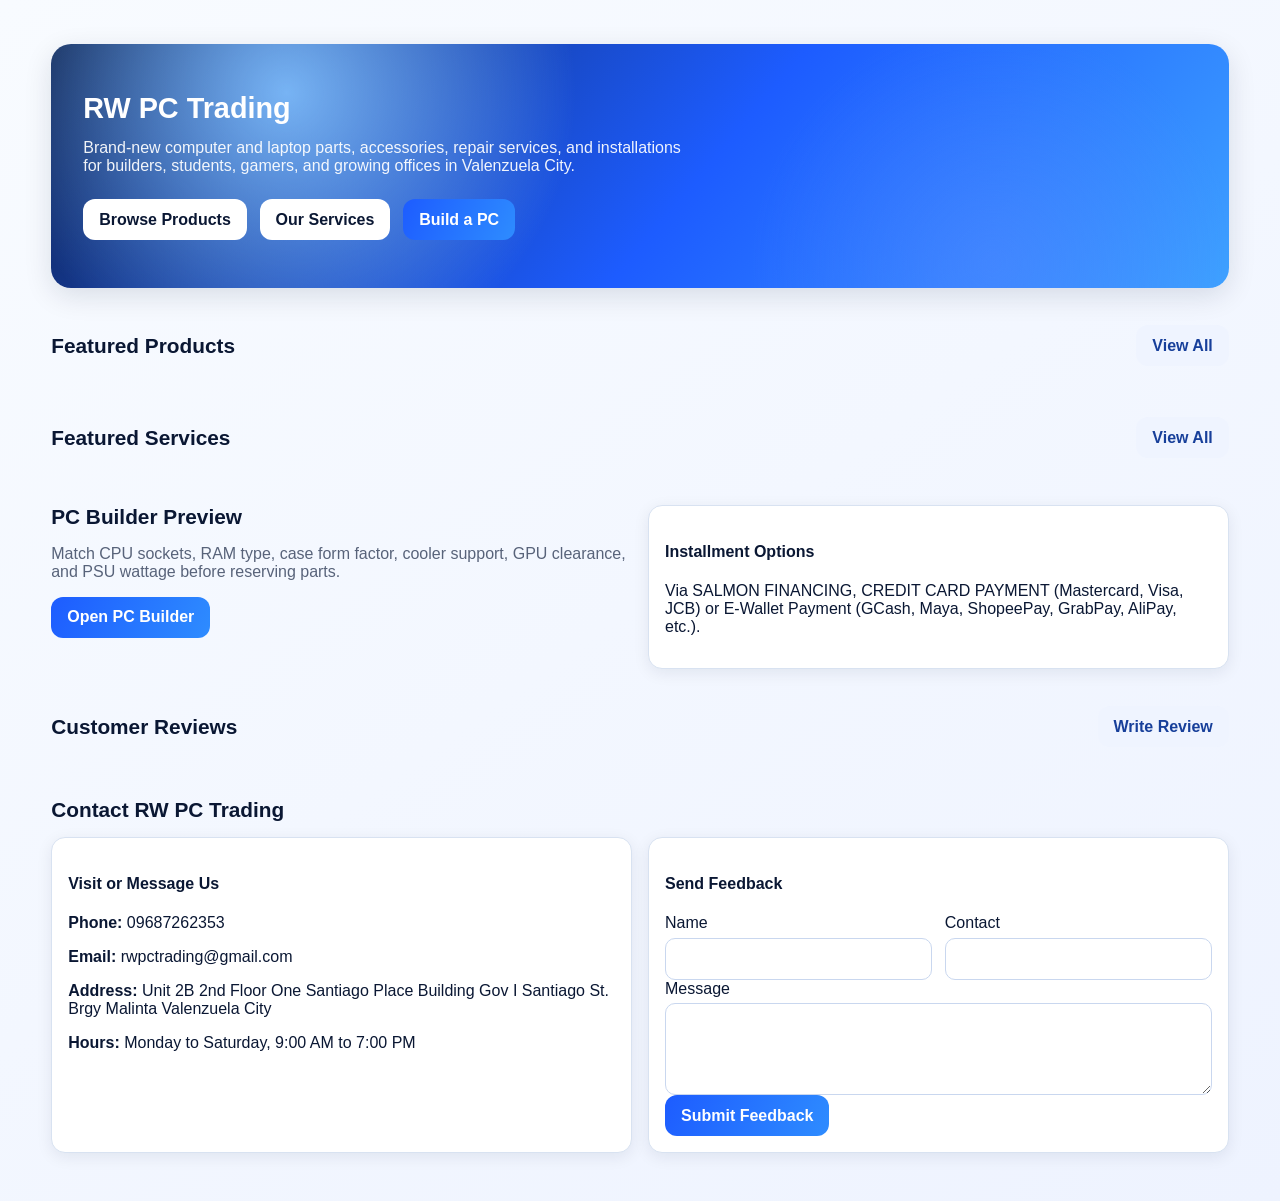
<file: index.html>
<!doctype html>
<html lang="en">
  <head>
    <meta charset="UTF-8" />
    <meta name="viewport" content="width=device-width, initial-scale=1.0" />
    <title>RW PC Trading | Computer Parts and Services</title>
    <link rel="icon" href="assets/images/logo.jpg" />
    <link rel="stylesheet" href="css/styles.css" />
  </head>
  <body>
    <div id="site-header"></div>
    <main class="page">
      <div class="container">
        <section class="hero fade-up">
          <h2>RW PC Trading</h2>
          <p>
            Brand-new computer and laptop parts, accessories, repair services, and installations for
            builders, students, gamers, and growing offices in Valenzuela City.
          </p>
          <div class="hero-actions">
            <a class="btn btn-secondary" href="products.html">Browse Products</a>
            <a class="btn btn-secondary" href="services.html">Our Services</a>
            <a class="btn btn-primary" href="pc-builder.html">Build a PC</a>
          </div>
        </section>

        <div id="app-notice"></div>

        <section>
          <div class="section-title">
            <h3>Featured Products</h3>
            <a class="btn btn-muted" href="products.html">View All</a>
          </div>
          <div class="grid grid-4" id="featured-products"></div>
        </section>

        <section>
          <div class="section-title">
            <h3>Featured Services</h3>
            <a class="btn btn-muted" href="services.html">View All</a>
          </div>
          <div class="grid grid-3" id="featured-services"></div>
        </section>

        <section class="grid grid-2" style="margin-top:2rem;">
          <div>
            <div class="section-title" style="margin-top:0;">
              <h3>PC Builder Preview</h3>
            </div>
            <p class="muted">
              Match CPU sockets, RAM type, case form factor, cooler support, GPU clearance, and PSU
              wattage before reserving parts.
            </p>
            <a class="btn btn-primary" href="pc-builder.html">Open PC Builder</a>
          </div>
          <div class="card">
            <h4>Installment Options</h4>
            <p>
              Via SALMON FINANCING, CREDIT CARD PAYMENT (Mastercard, Visa, JCB) or E-Wallet Payment
              (GCash, Maya, ShopeePay, GrabPay, AliPay, etc.).
            </p>
          </div>
        </section>

        <section>
          <div class="section-title">
            <h3>Customer Reviews</h3>
            <a class="btn btn-muted" href="reviews.html">Write Review</a>
          </div>
          <div class="grid grid-3" id="home-reviews"></div>
        </section>

        <section>
          <div class="section-title">
            <h3>Contact RW PC Trading</h3>
          </div>
          <div class="grid grid-2">
            <div class="card">
              <h4>Visit or Message Us</h4>
              <p><strong>Phone:</strong> 09687262353</p>
              <p><strong>Email:</strong> rwpctrading@gmail.com</p>
              <p>
                <strong>Address:</strong> Unit 2B 2nd Floor One Santiago Place Building Gov I
                Santiago St. Brgy Malinta Valenzuela City
              </p>
              <p><strong>Hours:</strong> Monday to Saturday, 9:00 AM to 7:00 PM</p>
            </div>
            <form class="card" id="feedback-form">
              <h4>Send Feedback</h4>
              <div class="form-grid">
                <label class="field">
                  <span>Name</span>
                  <input name="name" autocomplete="name" />
                </label>
                <label class="field">
                  <span>Contact</span>
                  <input name="contact" autocomplete="email" />
                </label>
              </div>
              <label class="field">
                <span>Message</span>
                <textarea name="message" required></textarea>
              </label>
              <button class="btn btn-primary" type="submit">Submit Feedback</button>
            </form>
          </div>
        </section>
      </div>
    </main>
    <div class="modal" id="inquiry-modal"></div>
    <div id="site-footer"></div>
    <script type="module" src="js/pages/home.js"></script>
  </body>
</html>
</file>
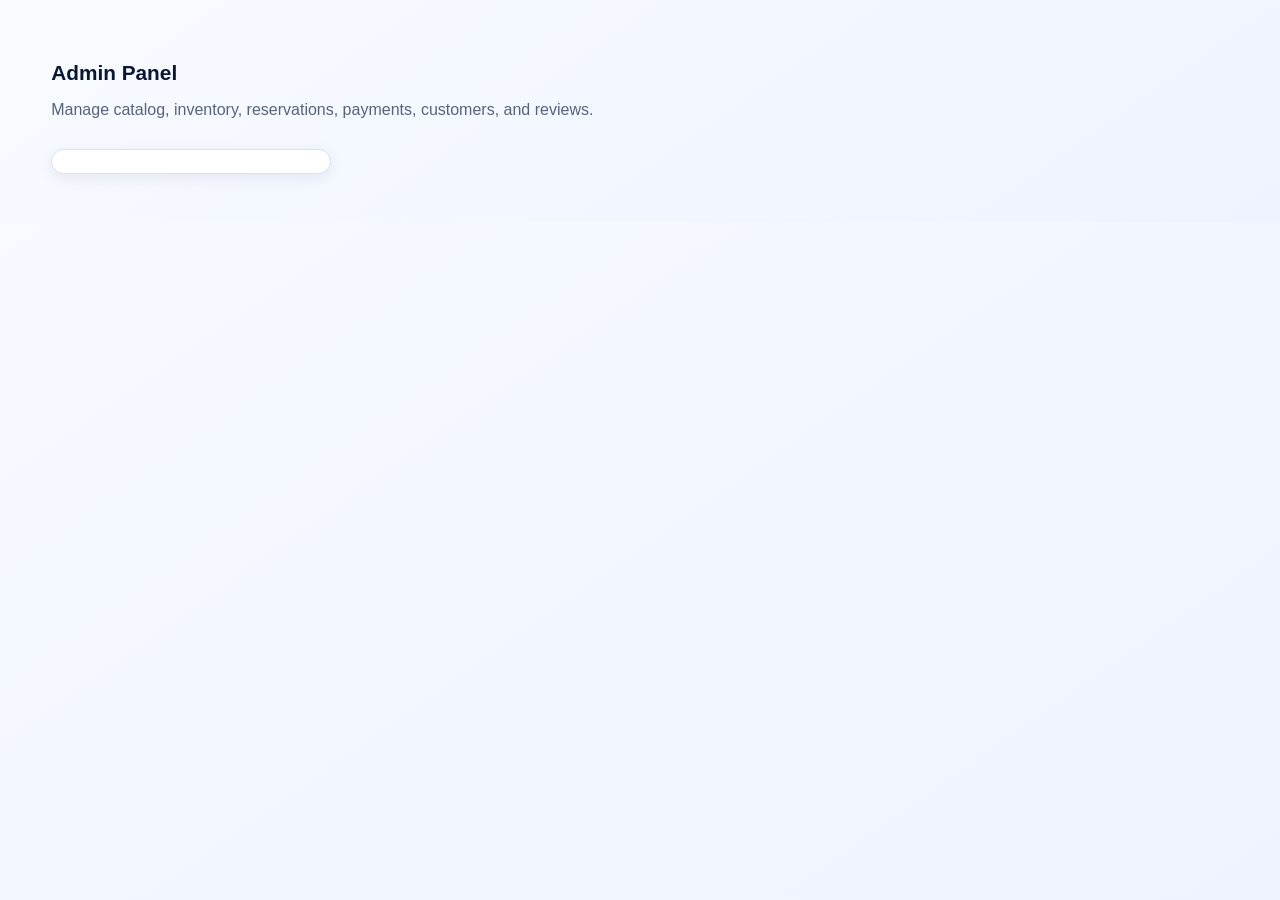
<file: admin.html>
<!doctype html>
<html lang="en">
  <head>
    <meta charset="UTF-8" />
    <meta name="viewport" content="width=device-width, initial-scale=1.0" />
    <title>Admin Panel | RW PC Trading</title>
    <link rel="icon" href="assets/images/logo.jpg" />
    <link rel="stylesheet" href="css/styles.css" />
  </head>
  <body>
    <div id="site-header"></div>
    <main class="page">
      <div class="container">
        <div class="section-title">
          <div>
            <h3>Admin Panel</h3>
            <p class="muted">Manage catalog, inventory, reservations, payments, customers, and reviews.</p>
          </div>
        </div>
        <div id="app-notice"></div>
        <div class="split">
          <aside class="sidebar" id="admin-sidebar"></aside>
          <section id="admin-content"></section>
        </div>
      </div>
    </main>
    <div class="modal" id="admin-modal"></div>
    <div id="site-footer"></div>
    <script type="module" src="js/pages/admin.js"></script>
  </body>
</html>
</file>
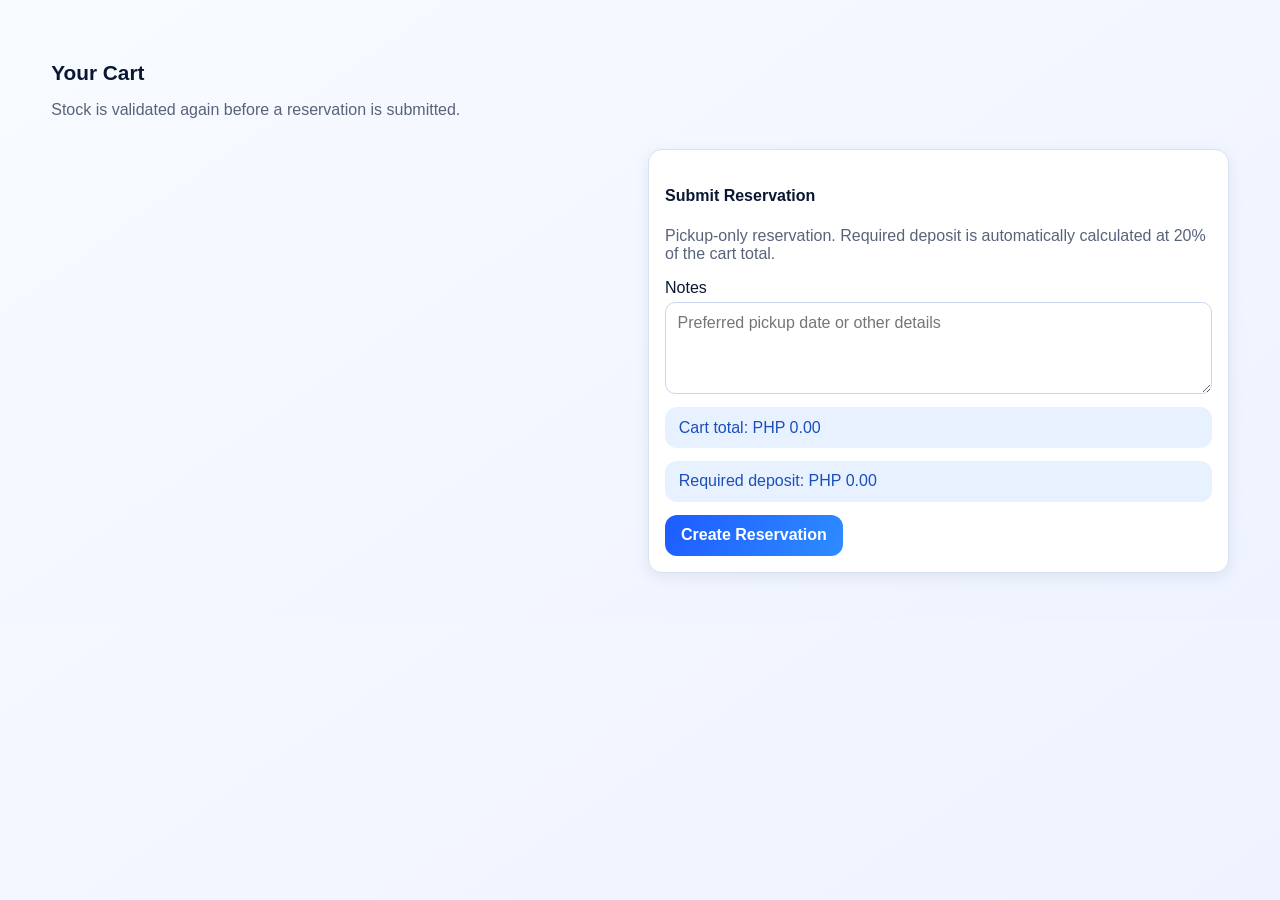
<file: cart.html>
<!doctype html>
<html lang="en">
  <head>
    <meta charset="UTF-8" />
    <meta name="viewport" content="width=device-width, initial-scale=1.0" />
    <title>Cart | RW PC Trading</title>
    <link rel="icon" href="assets/images/logo.jpg" />
    <link rel="stylesheet" href="css/styles.css" />
  </head>
  <body>
    <div id="site-header"></div>
    <main class="page">
      <div class="container">
        <div class="section-title">
          <div>
            <h3>Your Cart</h3>
            <p class="muted">Stock is validated again before a reservation is submitted.</p>
          </div>
        </div>
        <div id="app-notice"></div>
        <div class="grid grid-2">
          <div id="cart-items"></div>
          <form class="card" id="reservation-form">
            <h4>Submit Reservation</h4>
            <p class="muted">Pickup-only reservation. Required deposit is automatically calculated at 20% of the cart total.</p>
            <label class="field">
              <span>Notes</span>
              <textarea name="notes" placeholder="Preferred pickup date or other details"></textarea>
            </label>
            <div class="notice info" id="cart-total">Cart total: PHP 0.00</div>
            <div class="notice info" id="cart-deposit">Required deposit: PHP 0.00</div>
            <button class="btn btn-primary" type="submit">Create Reservation</button>
          </form>
        </div>
      </div>
    </main>
    <div id="site-footer"></div>
    <script type="module" src="js/pages/cart.js"></script>
  </body>
</html>
</file>
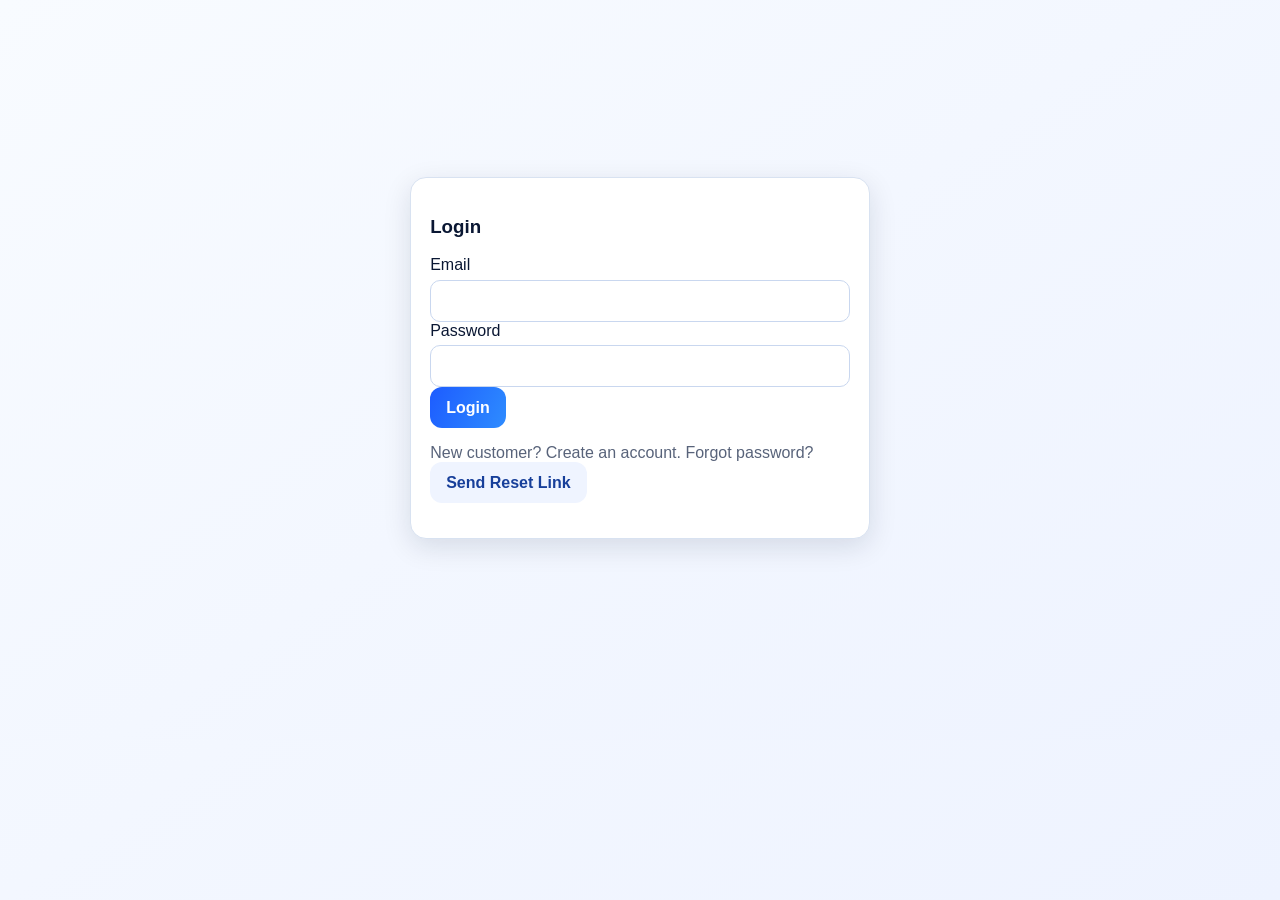
<file: login.html>
<!doctype html>
<html lang="en">
  <head>
    <meta charset="UTF-8" />
    <meta name="viewport" content="width=device-width, initial-scale=1.0" />
    <title>Login | RW PC Trading</title>
    <link rel="icon" href="assets/images/logo.jpg" />
    <link rel="stylesheet" href="css/styles.css" />
  </head>
  <body>
    <div id="site-header"></div>
    <main class="page auth-shell">
      <form class="auth-card" id="login-form">
        <h3>Login</h3>
        <div id="app-notice"></div>
        <label class="field">
          <span>Email</span>
          <input type="email" name="email" required autocomplete="email" />
        </label>
        <label class="field">
          <span>Password</span>
          <input type="password" name="password" required autocomplete="current-password" />
        </label>
        <button class="btn btn-primary" type="submit">Login</button>
        <p class="muted">
          New customer? <a href="register.html">Create an account</a>. Forgot password?
          <button class="btn btn-muted" id="reset-password-btn" type="button">Send Reset Link</button>
        </p>
      </form>
    </main>
    <div id="site-footer"></div>
    <script type="module" src="js/pages/login.js"></script>
  </body>
</html>
</file>
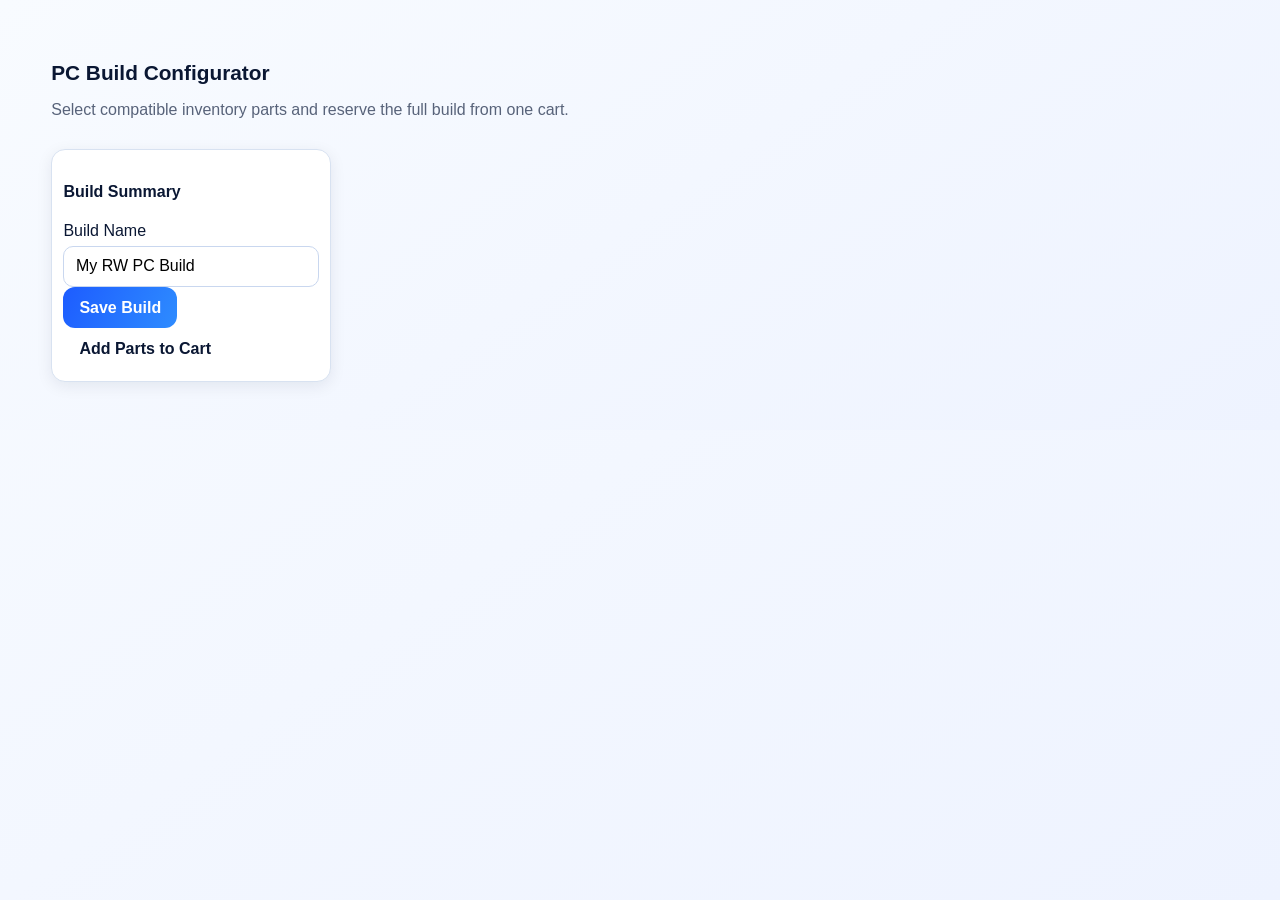
<file: pc-builder.html>
<!doctype html>
<html lang="en">
  <head>
    <meta charset="UTF-8" />
    <meta name="viewport" content="width=device-width, initial-scale=1.0" />
    <title>PC Builder | RW PC Trading</title>
    <link rel="icon" href="assets/images/logo.jpg" />
    <link rel="stylesheet" href="css/styles.css" />
  </head>
  <body>
    <div id="site-header"></div>
    <main class="page">
      <div class="container">
        <div class="section-title">
          <div>
            <h3>PC Build Configurator</h3>
            <p class="muted">Select compatible inventory parts and reserve the full build from one cart.</p>
          </div>
        </div>
        <div id="app-notice"></div>
        <div class="split">
          <aside class="sidebar">
            <h4>Build Summary</h4>
            <div id="build-summary"></div>
            <label class="field">
              <span>Build Name</span>
              <input id="build-name" value="My RW PC Build" />
            </label>
            <button class="btn btn-primary" id="save-build-btn" type="button">Save Build</button>
            <button class="btn btn-secondary" id="add-build-cart-btn" type="button">Add Parts to Cart</button>
          </aside>
          <section>
            <div id="builder-slots" class="grid"></div>
          </section>
        </div>
      </div>
    </main>
    <div id="site-footer"></div>
    <script type="module" src="js/pages/pc-builder.js"></script>
  </body>
</html>
</file>
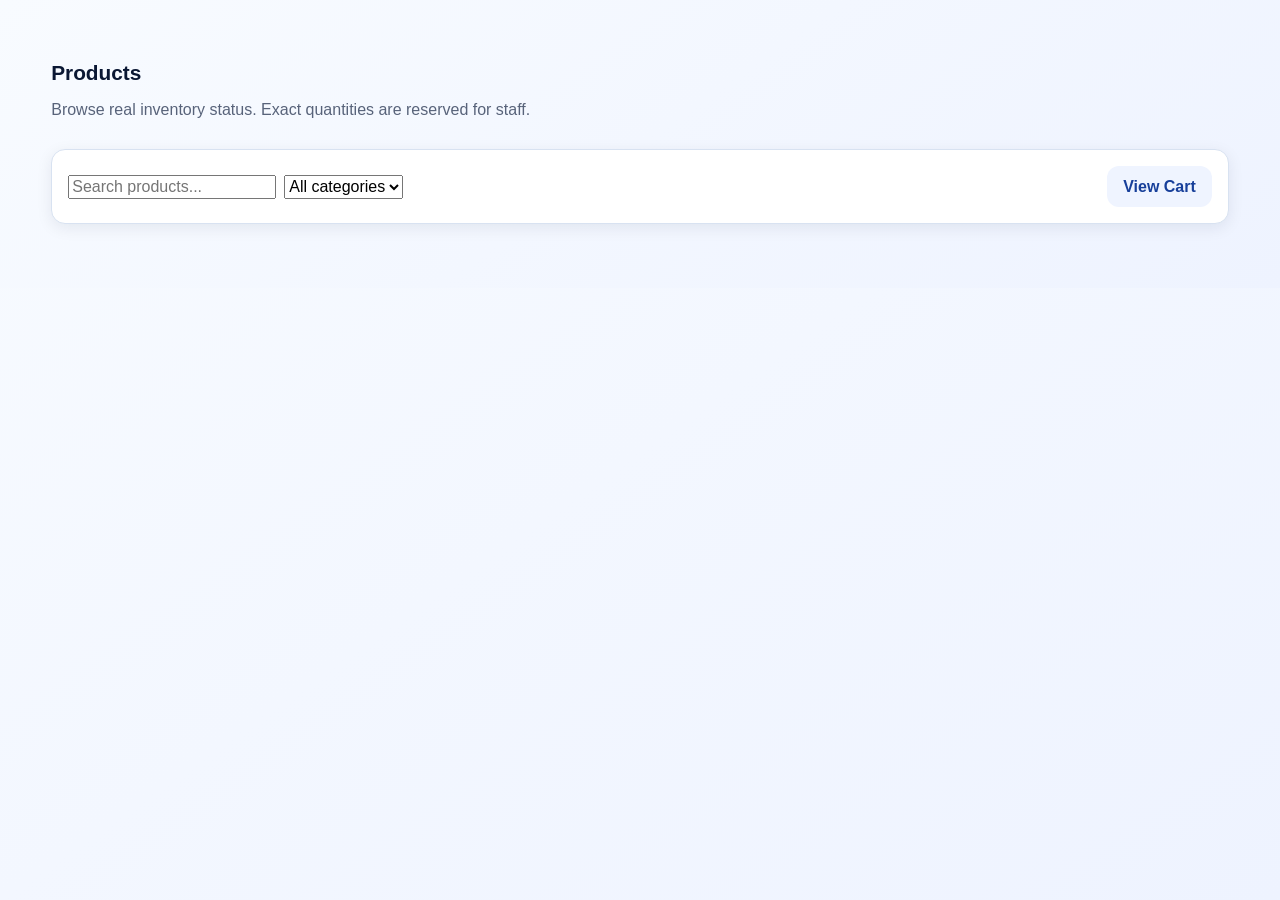
<file: products.html>
<!doctype html>
<html lang="en">
  <head>
    <meta charset="UTF-8" />
    <meta name="viewport" content="width=device-width, initial-scale=1.0" />
    <title>Products | RW PC Trading</title>
    <link rel="icon" href="assets/images/logo.jpg" />
    <link rel="stylesheet" href="css/styles.css" />
  </head>
  <body>
    <div id="site-header"></div>
    <main class="page">
      <div class="container">
        <div class="section-title">
          <div>
            <h3>Products</h3>
            <p class="muted">Browse real inventory status. Exact quantities are reserved for staff.</p>
          </div>
        </div>
        <div id="app-notice"></div>
        <div class="toolbar card">
          <div class="left">
            <input id="product-search" placeholder="Search products..." />
            <select id="category-filter">
              <option value="">All categories</option>
            </select>
          </div>
          <div class="right">
            <a class="btn btn-muted" href="cart.html">View Cart</a>
          </div>
        </div>
        <div class="grid grid-4" id="products-grid" style="margin-top:1rem;"></div>
      </div>
    </main>
    <div class="modal" id="product-modal"></div>
    <div class="modal" id="inquiry-modal"></div>
    <div id="site-footer"></div>
    <script type="module" src="js/pages/products.js"></script>
  </body>
</html>
</file>
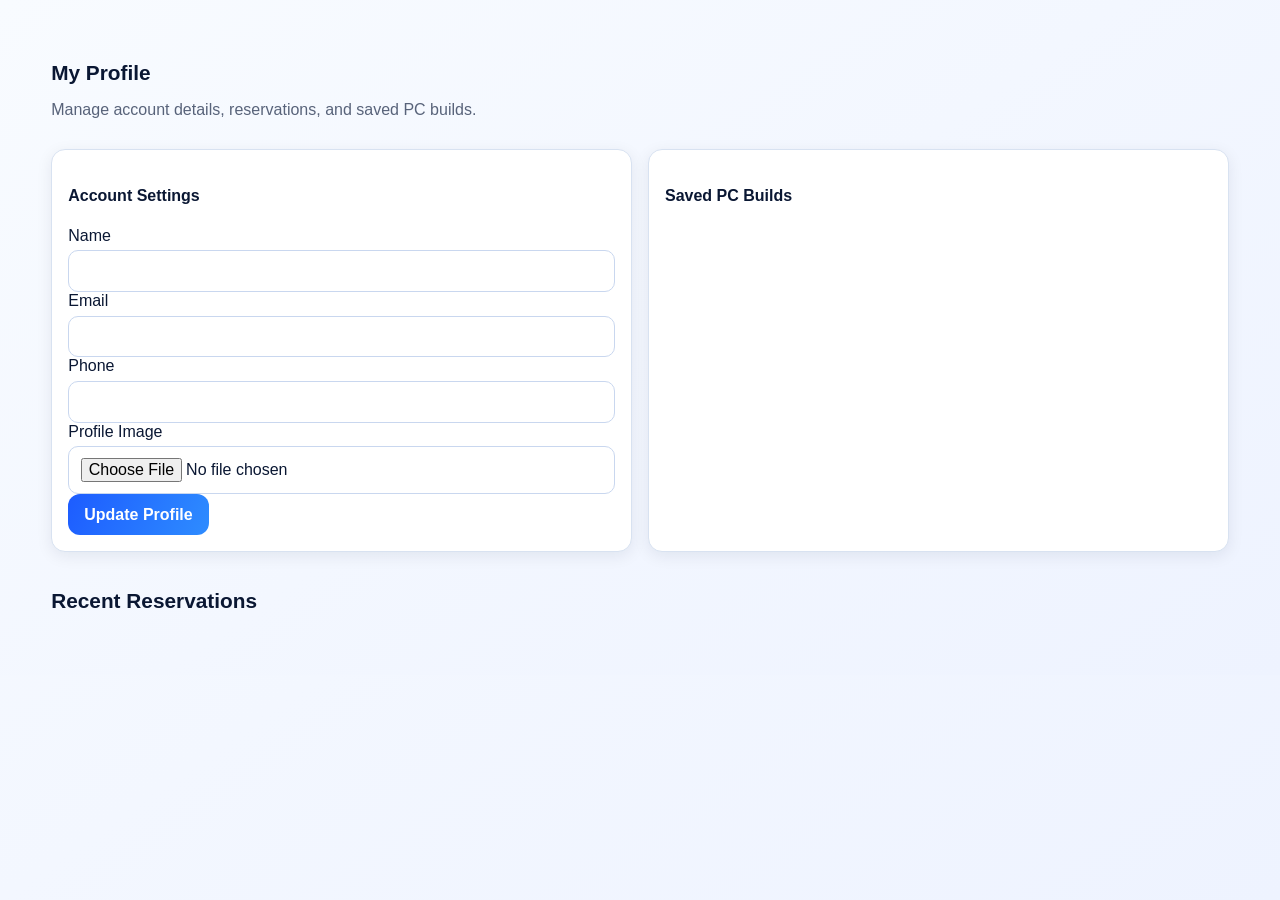
<file: profile.html>
<!doctype html>
<html lang="en">
  <head>
    <meta charset="UTF-8" />
    <meta name="viewport" content="width=device-width, initial-scale=1.0" />
    <title>Profile | RW PC Trading</title>
    <link rel="icon" href="assets/images/logo.jpg" />
    <link rel="stylesheet" href="css/styles.css" />
  </head>
  <body>
    <div id="site-header"></div>
    <main class="page">
      <div class="container">
        <div class="section-title">
          <div>
            <h3>My Profile</h3>
            <p class="muted">Manage account details, reservations, and saved PC builds.</p>
          </div>
        </div>
        <div id="app-notice"></div>
        <div class="grid grid-2">
          <form class="card" id="profile-form">
            <h4>Account Settings</h4>
            <label class="field">
              <span>Name</span>
              <input name="full_name" required />
            </label>
            <label class="field">
              <span>Email</span>
              <input name="email" disabled />
            </label>
            <label class="field">
              <span>Phone</span>
              <input name="phone" />
            </label>
            <label class="field">
              <span>Profile Image</span>
              <input type="file" name="avatar" accept="image/*" />
            </label>
            <button class="btn btn-primary" type="submit">Update Profile</button>
          </form>
          <div class="card">
            <h4>Saved PC Builds</h4>
            <div id="saved-builds"></div>
          </div>
        </div>
        <div class="section-title">
          <h3>Recent Reservations</h3>
        </div>
        <div id="profile-reservations"></div>
      </div>
    </main>
    <div id="site-footer"></div>
    <script type="module" src="js/pages/profile.js"></script>
  </body>
</html>
</file>
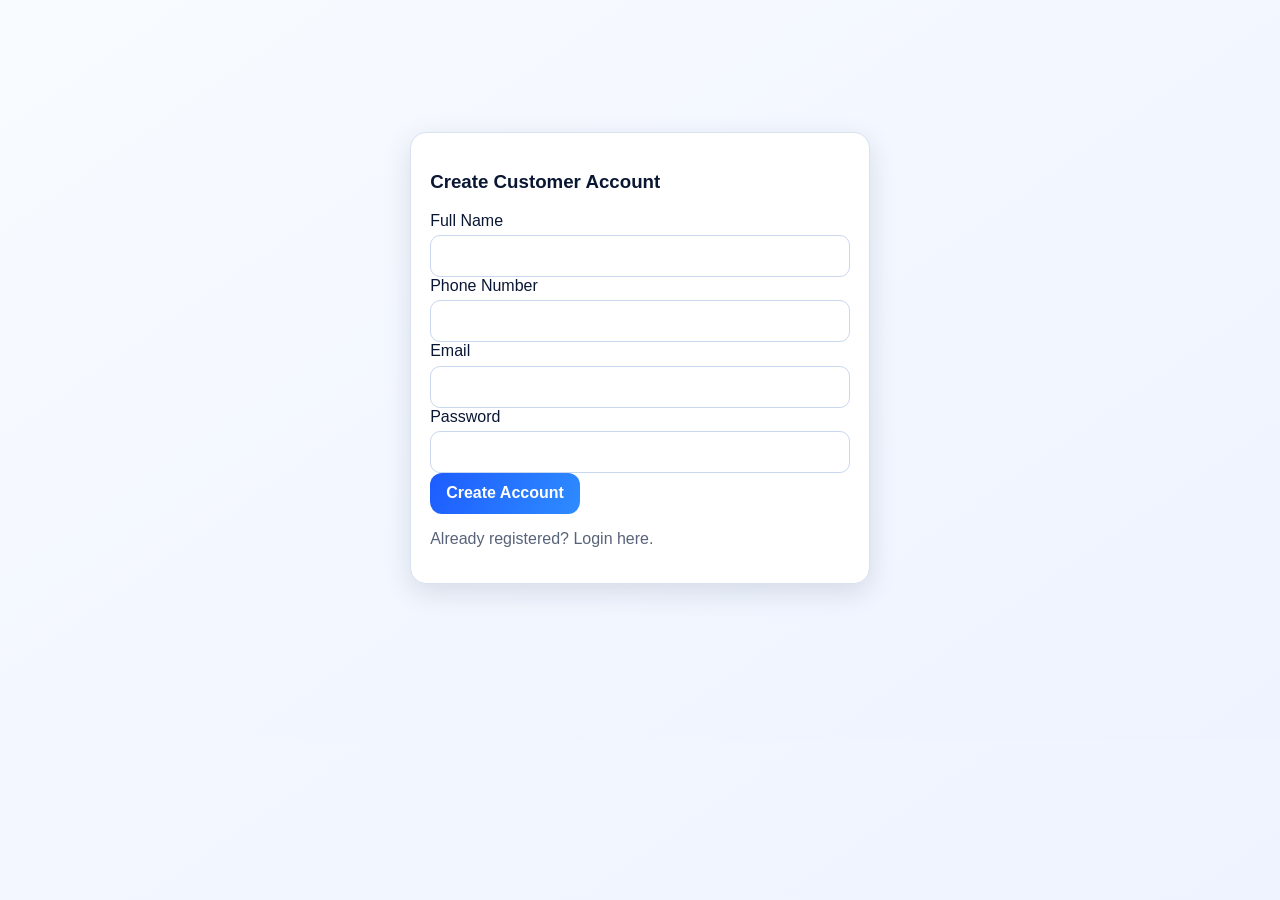
<file: register.html>
<!doctype html>
<html lang="en">
  <head>
    <meta charset="UTF-8" />
    <meta name="viewport" content="width=device-width, initial-scale=1.0" />
    <title>Create Account | RW PC Trading</title>
    <link rel="icon" href="assets/images/logo.jpg" />
    <link rel="stylesheet" href="css/styles.css" />
  </head>
  <body>
    <div id="site-header"></div>
    <main class="page auth-shell">
      <form class="auth-card" id="register-form">
        <h3>Create Customer Account</h3>
        <div id="app-notice"></div>
        <label class="field">
          <span>Full Name</span>
          <input name="fullName" required autocomplete="name" />
        </label>
        <label class="field">
          <span>Phone Number</span>
          <input name="phone" required autocomplete="tel" />
        </label>
        <label class="field">
          <span>Email</span>
          <input type="email" name="email" required autocomplete="email" />
        </label>
        <label class="field">
          <span>Password</span>
          <input type="password" name="password" required minlength="6" autocomplete="new-password" />
        </label>
        <button class="btn btn-primary" type="submit">Create Account</button>
        <p class="muted">Already registered? <a href="login.html">Login here</a>.</p>
      </form>
    </main>
    <div id="site-footer"></div>
    <script type="module" src="js/pages/register.js"></script>
  </body>
</html>
</file>
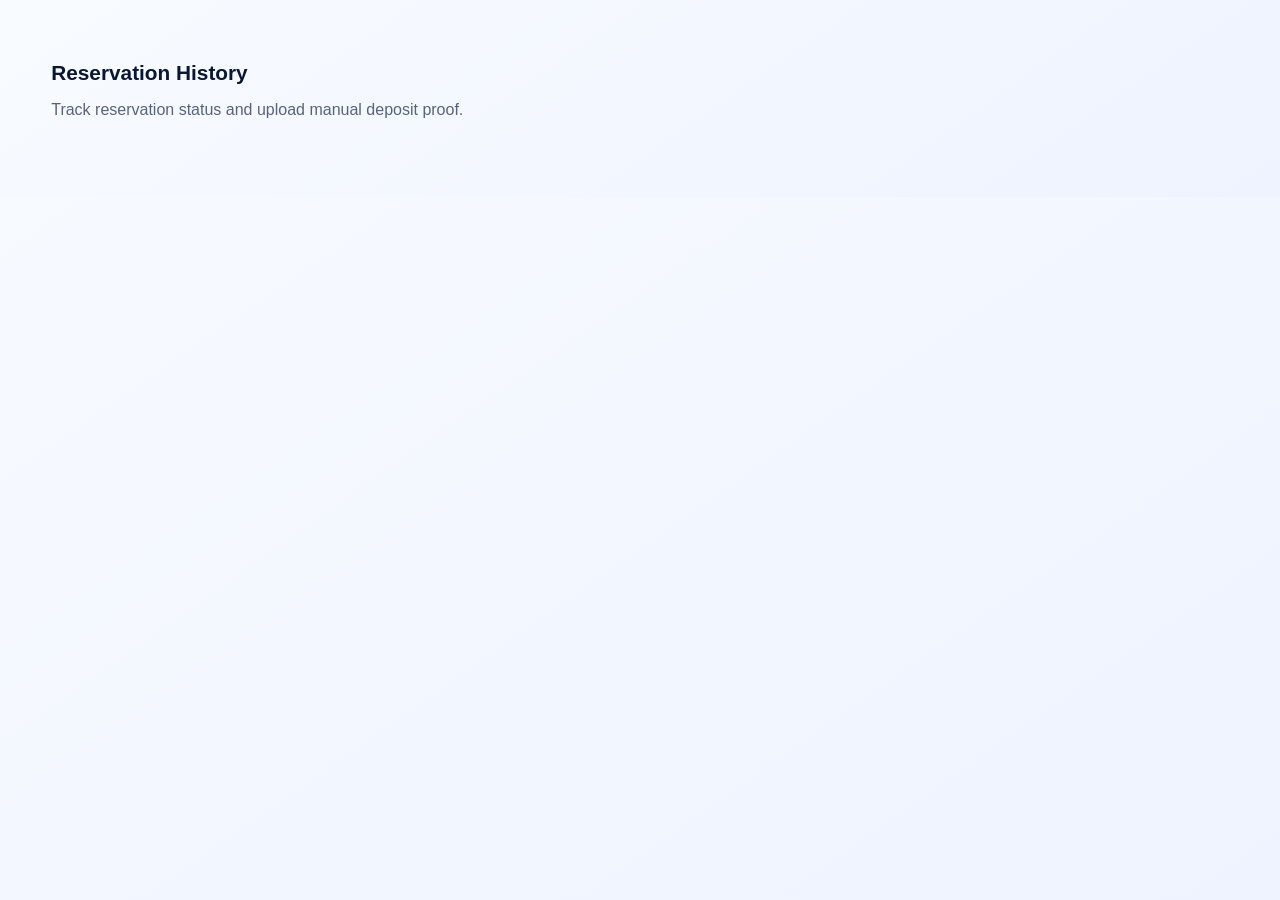
<file: reservations.html>
<!doctype html>
<html lang="en">
  <head>
    <meta charset="UTF-8" />
    <meta name="viewport" content="width=device-width, initial-scale=1.0" />
    <title>Reservations | RW PC Trading</title>
    <link rel="icon" href="assets/images/logo.jpg" />
    <link rel="stylesheet" href="css/styles.css" />
  </head>
  <body>
    <div id="site-header"></div>
    <main class="page">
      <div class="container">
        <div class="section-title">
          <div>
            <h3>Reservation History</h3>
            <p class="muted">Track reservation status and upload manual deposit proof.</p>
          </div>
        </div>
        <div id="app-notice"></div>
        <div id="reservations-list"></div>
      </div>
    </main>
    <div class="modal" id="payment-modal"></div>
    <div id="site-footer"></div>
    <script type="module" src="js/pages/reservations.js"></script>
  </body>
</html>
</file>
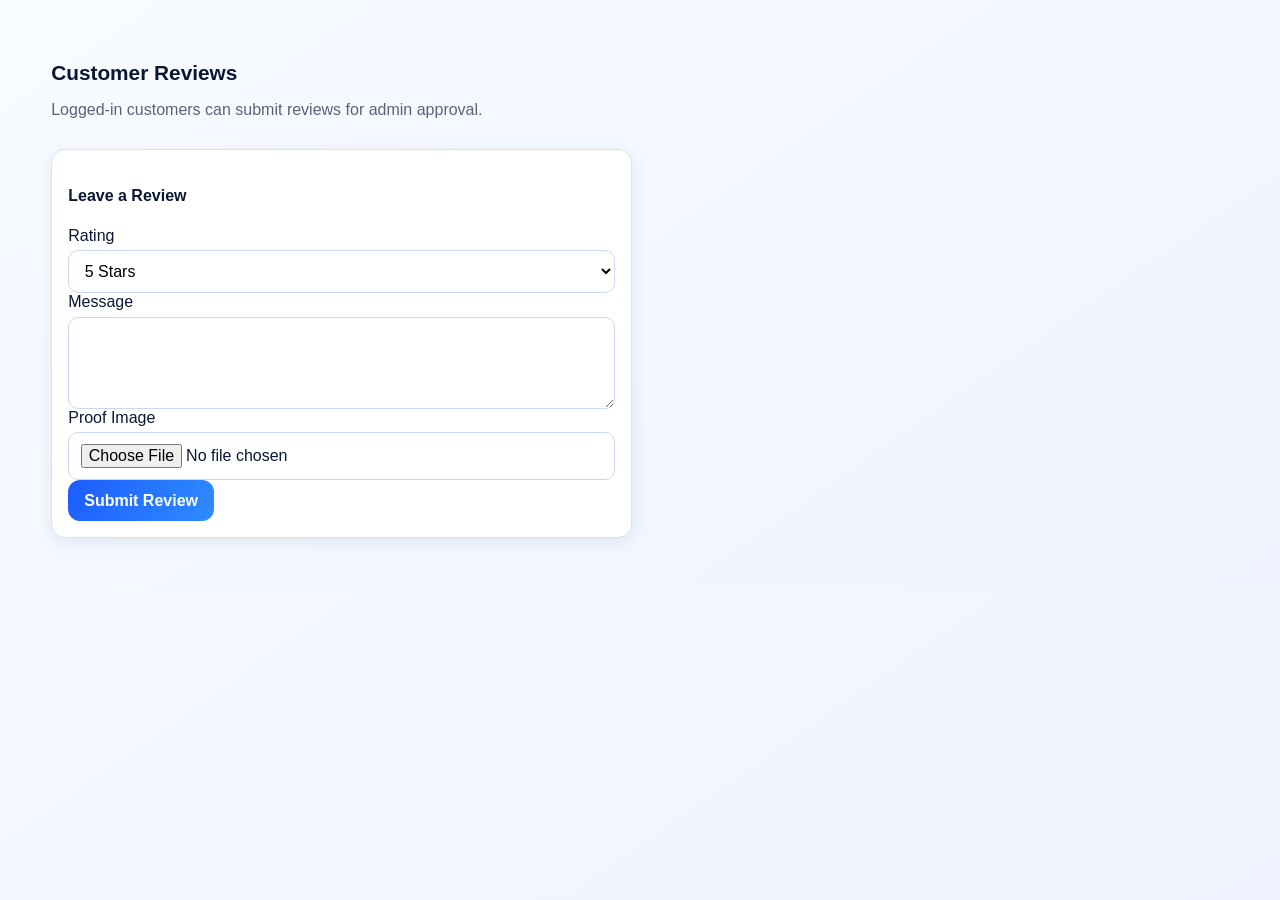
<file: reviews.html>
<!doctype html>
<html lang="en">
  <head>
    <meta charset="UTF-8" />
    <meta name="viewport" content="width=device-width, initial-scale=1.0" />
    <title>Reviews | RW PC Trading</title>
    <link rel="icon" href="assets/images/logo.jpg" />
    <link rel="stylesheet" href="css/styles.css" />
  </head>
  <body>
    <div id="site-header"></div>
    <main class="page">
      <div class="container">
        <div class="section-title">
          <div>
            <h3>Customer Reviews</h3>
            <p class="muted">Logged-in customers can submit reviews for admin approval.</p>
          </div>
        </div>
        <div id="app-notice"></div>
        <div class="grid grid-2">
          <form class="card" id="review-form">
            <h4>Leave a Review</h4>
            <label class="field">
              <span>Rating</span>
              <select name="rating" required>
                <option value="5">5 Stars</option>
                <option value="4">4 Stars</option>
                <option value="3">3 Stars</option>
                <option value="2">2 Stars</option>
                <option value="1">1 Star</option>
              </select>
            </label>
            <label class="field">
              <span>Message</span>
              <textarea name="message" required></textarea>
            </label>
            <label class="field">
              <span>Proof Image</span>
              <input type="file" name="proof" accept="image/*" />
            </label>
            <button class="btn btn-primary" type="submit">Submit Review</button>
          </form>
          <div id="reviews-list" class="grid"></div>
        </div>
      </div>
    </main>
    <div id="site-footer"></div>
    <script type="module" src="js/pages/reviews-page.js"></script>
  </body>
</html>
</file>
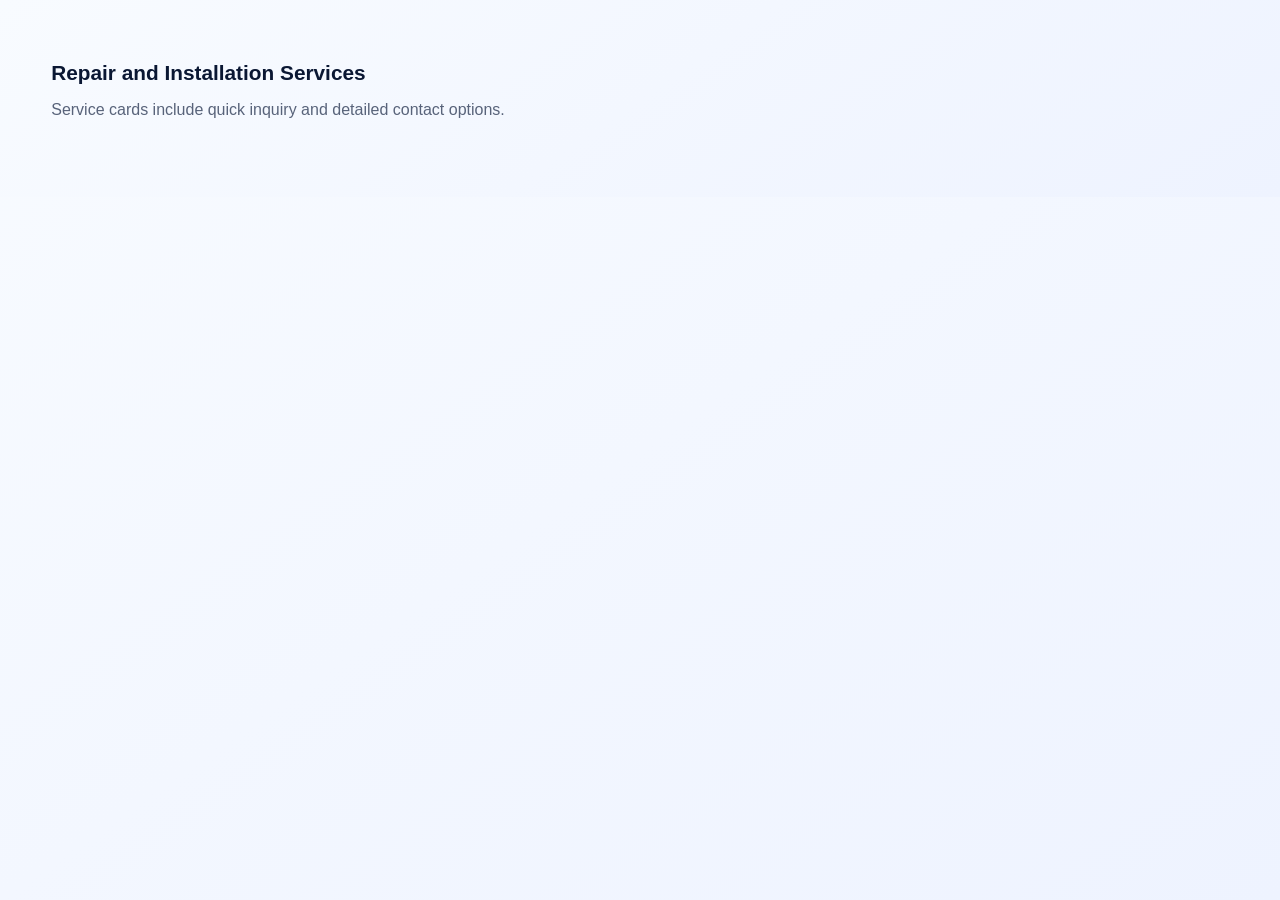
<file: services.html>
<!doctype html>
<html lang="en">
  <head>
    <meta charset="UTF-8" />
    <meta name="viewport" content="width=device-width, initial-scale=1.0" />
    <title>Services | RW PC Trading</title>
    <link rel="icon" href="assets/images/logo.jpg" />
    <link rel="stylesheet" href="css/styles.css" />
  </head>
  <body>
    <div id="site-header"></div>
    <main class="page">
      <div class="container">
        <div class="section-title">
          <div>
            <h3>Repair and Installation Services</h3>
            <p class="muted">Service cards include quick inquiry and detailed contact options.</p>
          </div>
        </div>
        <div id="app-notice"></div>
        <div class="grid grid-3" id="services-grid"></div>
      </div>
    </main>
    <div class="modal" id="service-modal"></div>
    <div class="modal" id="inquiry-modal"></div>
    <div id="site-footer"></div>
    <script type="module" src="js/pages/services-page.js"></script>
  </body>
</html>
</file>
<file: css/styles.css>
:root {
  --color-primary: #1d5cff;
  --color-primary-dark: #133da8;
  --color-secondary: #0a1733;
  --color-background: #f5f7fb;
  --color-surface: #ffffff;
  --color-border: #d8e2f1;
  --color-muted: #58637a;
  --color-success: #17803d;
  --color-danger: #c62828;
  --color-warning: #d97706;
  --shadow-sm: 0 4px 16px rgba(10, 23, 51, 0.08);
  --shadow-md: 0 8px 28px rgba(10, 23, 51, 0.12);
  --radius-sm: 10px;
  --radius-md: 14px;
  --radius-lg: 20px;
  --transition: all 0.25s ease;
}

* {
  box-sizing: border-box;
}

html,
body {
  margin: 0;
  padding: 0;
  font-family: "Segoe UI", "Helvetica Neue", sans-serif;
  background: linear-gradient(145deg, #f8fbff, #eef3ff);
  color: var(--color-secondary);
  min-height: 100%;
}

a {
  color: inherit;
  text-decoration: none;
}

img {
  max-width: 100%;
  display: block;
}

button,
input,
select,
textarea {
  font: inherit;
}

.container {
  width: min(1200px, 92%);
  margin: 0 auto;
}

.page {
  padding: 1.5rem 0 3rem;
}

.glass {
  background: rgba(255, 255, 255, 0.95);
  backdrop-filter: blur(4px);
}

.topbar {
  background: linear-gradient(115deg, #0a1733, #12316c, #1d5cff);
  color: #fff;
  position: sticky;
  top: 0;
  z-index: 100;
  box-shadow: var(--shadow-sm);
}

.topbar .container {
  display: flex;
  align-items: center;
  justify-content: space-between;
  min-height: 76px;
  gap: 1rem;
}

.brand {
  display: flex;
  align-items: center;
  gap: 0.75rem;
}

.brand-logo {
  width: 44px;
  height: 44px;
  border-radius: 12px;
  object-fit: cover;
  background: #fff;
  border: 2px solid rgba(255, 255, 255, 0.75);
  box-shadow: 0 8px 18px rgba(0, 0, 0, 0.16);
  flex: 0 0 auto;
}

.brand-mark {
  width: 44px;
  height: 44px;
  border-radius: 12px;
  background: #fff url("../assets/images/logo.jpg") center / cover no-repeat;
  border: 2px solid rgba(255, 255, 255, 0.75);
  box-shadow: 0 8px 18px rgba(0, 0, 0, 0.16);
  flex: 0 0 auto;
}

.brand h1 {
  font-size: 1.1rem;
  margin: 0;
}

.brand span {
  display: block;
  font-size: 0.75rem;
  opacity: 0.85;
}

.nav-links {
  display: flex;
  flex-wrap: wrap;
  gap: 0.6rem;
  align-items: center;
}

.nav-link {
  padding: 0.48rem 0.8rem;
  border-radius: 999px;
  color: rgba(255, 255, 255, 0.88);
  transition: var(--transition);
}

.nav-link:hover,
.nav-link.active {
  background: rgba(255, 255, 255, 0.2);
  color: #fff;
}

.nav-pill {
  background: #fff;
  color: #1c52e0;
  padding: 0.5rem 0.92rem;
  border-radius: 999px;
  font-weight: 600;
}

.hero {
  margin-top: 1.25rem;
  border-radius: var(--radius-lg);
  padding: 3rem 2rem;
  background:
    radial-gradient(circle at 20% 20%, rgba(130, 193, 255, 0.9), transparent 30%),
    radial-gradient(circle at 80% 90%, rgba(92, 137, 255, 0.4), transparent 25%),
    linear-gradient(130deg, #0f2453, #1d5cff 55%, #3ea1ff);
  color: #fff;
  box-shadow: var(--shadow-md);
}

.hero h2 {
  margin: 0;
  font-size: clamp(1.8rem, 2.2vw, 2.8rem);
}

.hero p {
  margin-top: 0.9rem;
  color: rgba(255, 255, 255, 0.93);
  max-width: 68ch;
}

.hero-actions {
  margin-top: 1.5rem;
  display: flex;
  flex-wrap: wrap;
  gap: 0.8rem;
}

.btn {
  border: 0;
  padding: 0.72rem 1rem;
  border-radius: 12px;
  cursor: pointer;
  transition: var(--transition);
  font-weight: 600;
  display: inline-flex;
  align-items: center;
  justify-content: center;
  gap: 0.4rem;
}

.btn-primary {
  background: linear-gradient(115deg, #1d5cff, #2e8cff);
  color: #fff;
}

.btn-primary:hover {
  transform: translateY(-1px);
  box-shadow: 0 8px 24px rgba(29, 92, 255, 0.26);
}

.btn-secondary {
  background: #fff;
  color: #0a1733;
}

.btn-secondary:hover {
  background: #eaf1ff;
}

.btn-muted {
  background: #eff4ff;
  color: #173f9a;
}

.btn-danger {
  background: #ffe3e2;
  color: #b42318;
}

.btn-success {
  background: #def7e8;
  color: #05603a;
}

.section-title {
  margin: 2.3rem 0 0.9rem;
  display: flex;
  align-items: center;
  justify-content: space-between;
  gap: 1rem;
}

.section-title h3 {
  margin: 0;
  font-size: 1.3rem;
}

.muted {
  color: var(--color-muted);
}

.grid {
  display: grid;
  gap: 1rem;
}

.grid-2 {
  grid-template-columns: repeat(auto-fit, minmax(280px, 1fr));
}

.grid-3 {
  grid-template-columns: repeat(auto-fit, minmax(230px, 1fr));
}

.grid-4 {
  grid-template-columns: repeat(auto-fit, minmax(210px, 1fr));
}

.card {
  background: var(--color-surface);
  border: 1px solid var(--color-border);
  border-radius: var(--radius-md);
  padding: 1rem;
  box-shadow: var(--shadow-sm);
  transition: var(--transition);
}

.card:hover {
  transform: translateY(-2px);
  box-shadow: var(--shadow-md);
}

.card img {
  border-radius: 12px;
  aspect-ratio: 4 / 3;
  object-fit: cover;
  border: 1px solid #e6ecf6;
}

.card-image-fallback {
  min-height: 150px;
  border-radius: 12px;
  border: 1px solid #d9e4f5;
  display: grid;
  place-items: center;
  background: linear-gradient(135deg, #eaf1ff, #f8fbff);
  color: #1c52e0;
  font-weight: 800;
}

.price {
  font-size: 1.15rem;
  font-weight: 700;
  color: #1c52e0;
}

.badge {
  display: inline-flex;
  align-items: center;
  border-radius: 999px;
  padding: 0.2rem 0.65rem;
  font-size: 0.75rem;
  font-weight: 600;
  line-height: 1.5;
}

.badge-success {
  background: #def7e8;
  color: #05603a;
}

.badge-warning {
  background: #fff0d6;
  color: #9d5b00;
}

.badge-danger {
  background: #ffe3e2;
  color: #b42318;
}

.table-wrap {
  background: #fff;
  border: 1px solid var(--color-border);
  border-radius: var(--radius-md);
  overflow: auto;
  box-shadow: var(--shadow-sm);
}

.table {
  width: 100%;
  border-collapse: collapse;
  min-width: 880px;
}

.table th,
.table td {
  padding: 0.72rem 0.7rem;
  border-bottom: 1px solid #eef2fa;
  text-align: left;
  vertical-align: top;
}

.table th {
  color: #27468e;
  font-size: 0.78rem;
  text-transform: uppercase;
  letter-spacing: 0.04em;
}

.form-grid {
  display: grid;
  gap: 0.8rem;
  grid-template-columns: repeat(auto-fit, minmax(230px, 1fr));
}

.field {
  display: flex;
  flex-direction: column;
  gap: 0.35rem;
}

.field label {
  font-size: 0.84rem;
  color: #27468e;
  font-weight: 600;
}

.field input,
.field select,
.field textarea {
  border: 1px solid #c9d7ef;
  border-radius: 10px;
  padding: 0.68rem 0.72rem;
  background: #fff;
}

.field textarea {
  resize: vertical;
  min-height: 92px;
}

.field input:focus,
.field select:focus,
.field textarea:focus {
  border-color: #5a8dff;
  outline: 2px solid rgba(90, 141, 255, 0.2);
}

.modal {
  position: fixed;
  inset: 0;
  background: rgba(9, 19, 45, 0.68);
  display: none;
  align-items: center;
  justify-content: center;
  z-index: 999;
  padding: 1rem;
}

.modal.open {
  display: flex;
}

.modal-card {
  width: min(680px, 100%);
  background: #fff;
  border-radius: 16px;
  padding: 1rem;
  border: 1px solid var(--color-border);
  max-height: calc(100vh - 2rem);
  overflow-y: auto;
}

.footer {
  background: #08132c;
  color: rgba(255, 255, 255, 0.9);
  padding: 2.4rem 0;
  margin-top: 2.7rem;
}

.footer .grid {
  gap: 1.2rem;
}

.kpis {
  display: grid;
  grid-template-columns: repeat(auto-fit, minmax(170px, 1fr));
  gap: 0.8rem;
}

.kpi {
  background: linear-gradient(150deg, #ffffff, #eef4ff);
  border: 1px solid #d5e3fb;
  border-radius: 14px;
  padding: 0.8rem;
}

.kpi strong {
  display: block;
  font-size: 1.35rem;
  margin-top: 0.2rem;
}

.notice {
  padding: 0.72rem 0.86rem;
  border-radius: 12px;
  margin: 0.8rem 0;
}

.notice.info {
  background: #e8f1ff;
  color: #1a4fbc;
}

.notice.error {
  background: #ffe9e7;
  color: #ab1f16;
}

.notice.success {
  background: #e5f8ee;
  color: #0f6c3e;
}

.hidden {
  display: none !important;
}

.service-icon-wrap {
  overflow: visible;
  position: relative;
  padding-top: 1.6rem;
}

.service-floating-icon {
  position: absolute;
  top: -0.6rem;
  left: 50%;
  transform: translateX(-50%);
  width: 52px;
  height: 52px;
  border-radius: 50%;
  background: linear-gradient(145deg, #1d5cff, #2da1ff);
  color: #fff;
  display: grid;
  place-items: center;
  font-size: 1.3rem;
  box-shadow: 0 10px 18px rgba(29, 92, 255, 0.33);
  z-index: 3;
}

.auth-shell {
  min-height: calc(100vh - 160px);
  display: grid;
  place-items: center;
}

.auth-card {
  width: min(460px, 100%);
  background: #fff;
  border: 1px solid var(--color-border);
  border-radius: 16px;
  padding: 1.2rem;
  box-shadow: var(--shadow-md);
}

.split {
  display: grid;
  gap: 1rem;
  grid-template-columns: 280px 1fr;
}

.sidebar {
  position: sticky;
  top: 92px;
  height: fit-content;
  background: #fff;
  border: 1px solid var(--color-border);
  border-radius: 14px;
  padding: 0.7rem;
  box-shadow: var(--shadow-sm);
}

.sidebar-link {
  display: block;
  border-radius: 10px;
  padding: 0.5rem 0.65rem;
  margin-bottom: 0.4rem;
  color: #133278;
}

.sidebar-link.active,
.sidebar-link:hover {
  background: #eaf1ff;
}

.toolbar {
  display: flex;
  flex-wrap: wrap;
  gap: 0.5rem;
  align-items: center;
  justify-content: space-between;
}

.toolbar .left,
.toolbar .right {
  display: flex;
  flex-wrap: wrap;
  gap: 0.5rem;
}

.stat-row {
  display: flex;
  flex-wrap: wrap;
  align-items: center;
  gap: 0.4rem;
}

.product-card {
  display: flex;
  flex-direction: column;
  height: 100%;
}

.product-card .product-actions {
  margin-top: auto;
  padding-top: 0.75rem;
}

.pcb-slot {
  border: 1px dashed #abc2ec;
  border-radius: 12px;
  padding: 0.7rem;
  background: #f8fbff;
}

.pcb-slot.compatible {
  border-color: #2f9d62;
  background: #eaf8ef;
}

.pcb-slot.incompatible {
  border-color: #d44f3a;
  background: #fff0ee;
}

.review-stars {
  color: #d4a100;
  letter-spacing: 0.08em;
}

@media (max-width: 1000px) {
  .split {
    grid-template-columns: 1fr;
  }

  .sidebar {
    position: static;
  }
}

@media (max-width: 720px) {
  .topbar .container {
    flex-direction: column;
    align-items: flex-start;
    padding: 0.7rem 0;
  }

  .hero {
    padding: 2.1rem 1rem;
  }

  .hero-actions .btn {
    width: 100%;
  }

  .table {
    min-width: 620px;
  }
}

@keyframes fadeUp {
  from {
    opacity: 0;
    transform: translateY(12px);
  }

  to {
    opacity: 1;
    transform: translateY(0);
  }
}

.fade-up {
  animation: fadeUp 0.45s ease both;
}
</file>
